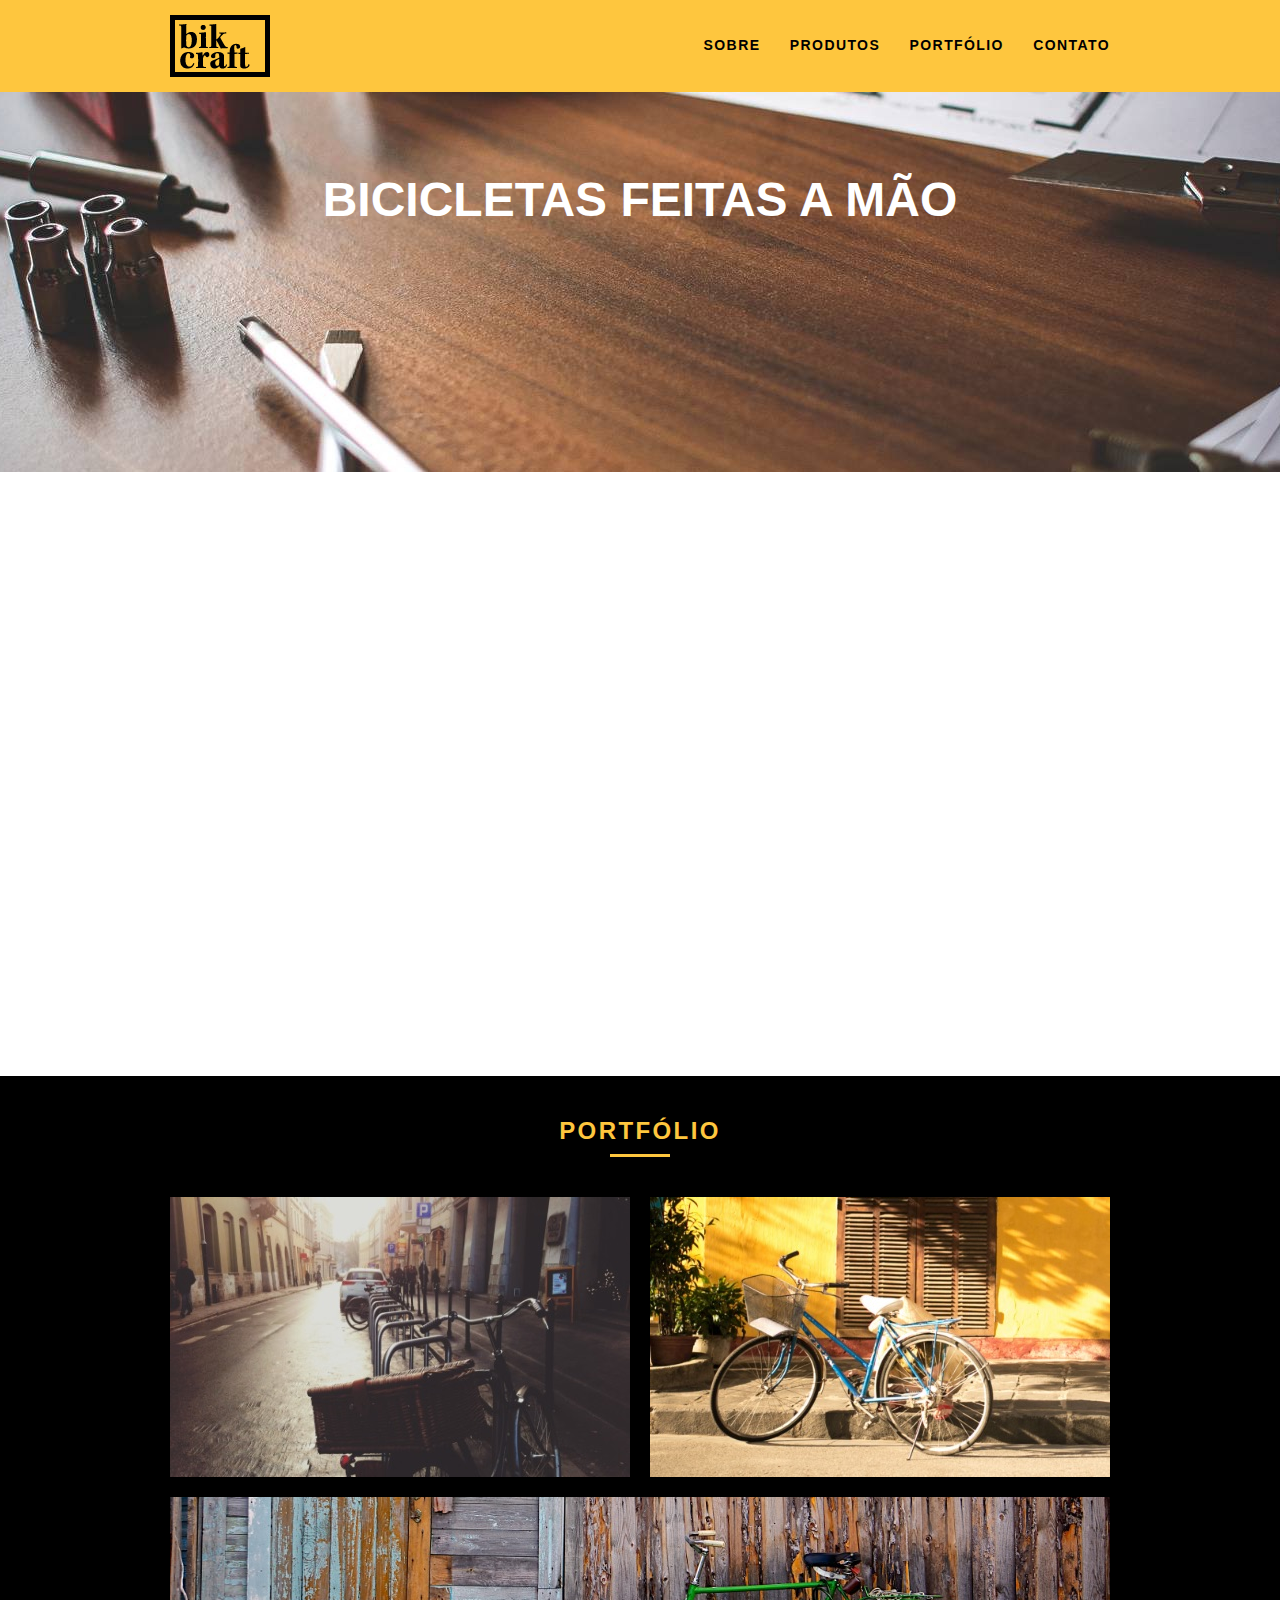
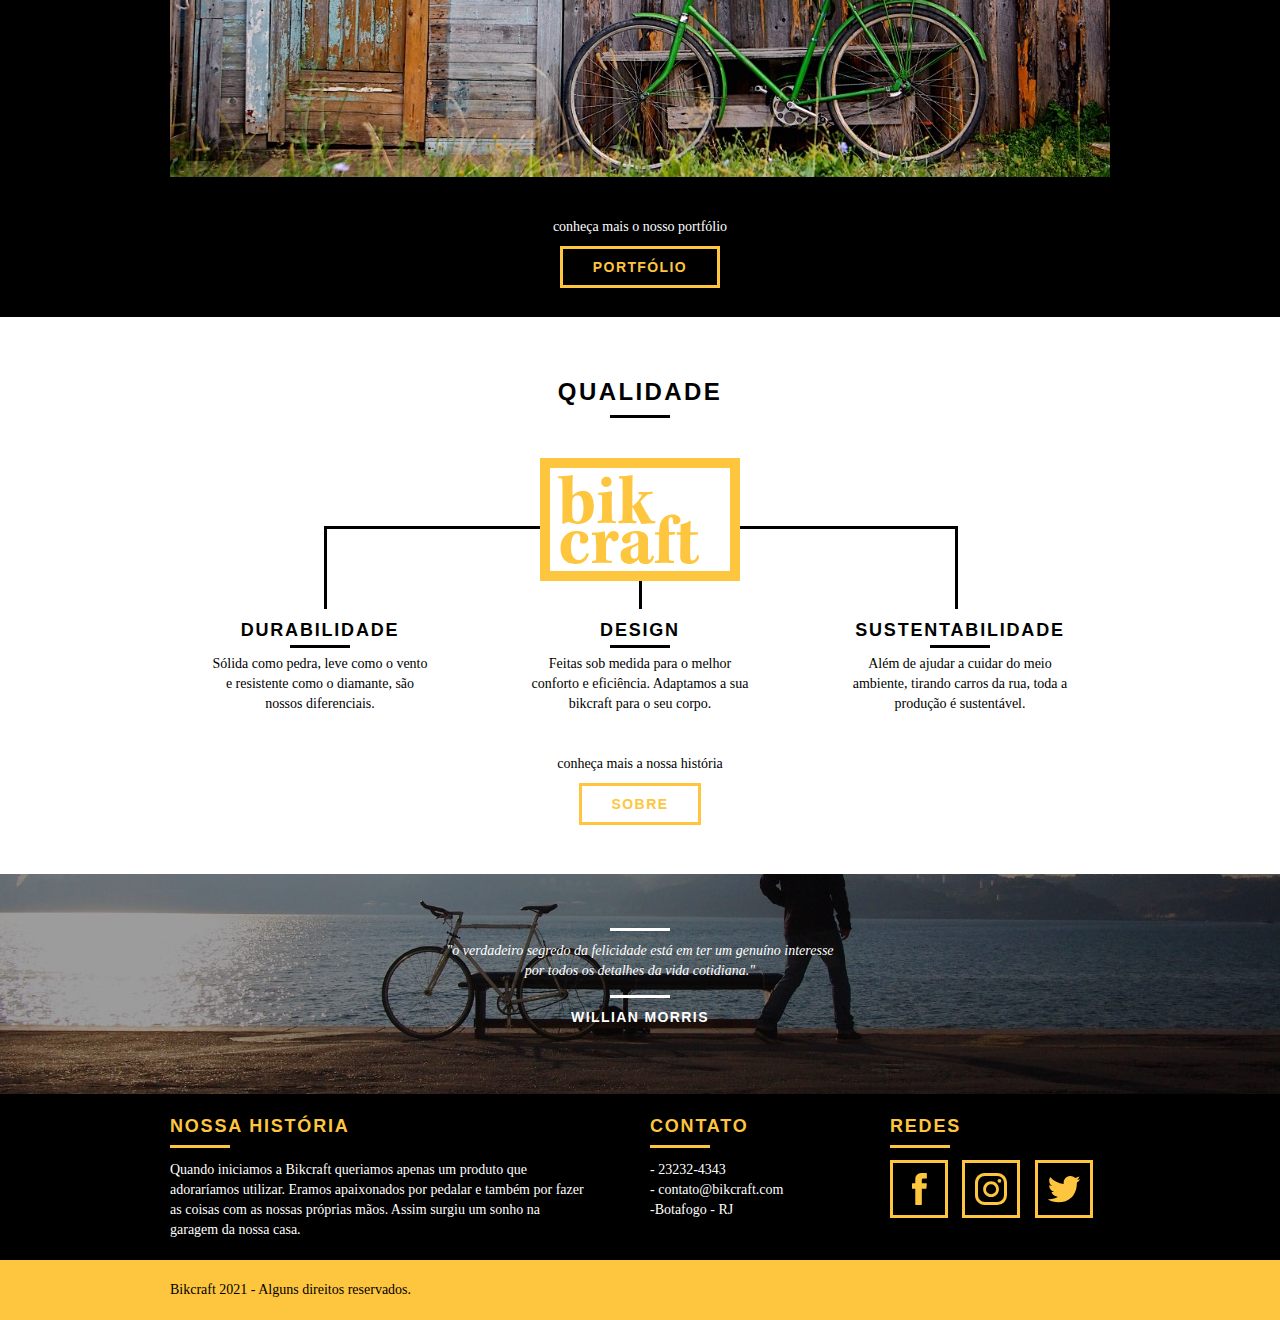
<file: web/index.html>
<!DOCTYPE html>
<html lang="pt-br">

<head>
	<meta charset="utf-8">
	<title>Bikcraft - Bicicletas Personalizadas</title>
	<meta name="description" content="Compre a sua bicicleta personalizada na Bikcraft. Possuímos modelos Passeio, Retrô e Esporte.">

	<meta property="og:type" content="website" />
	<meta property="og:title" content="Bikcraft - Biciletas Personalizadas" />
	<meta property="og:description" content="Compre a sua bicicleta personalizada na Bikcraft. Possuímos modelos Passeio, Retrô e Esporte." />
	<meta property="og:url" content="" />
	<meta property="og:image" content="" />

	<meta name="viewport" content="width=device-width, initial-scale=1">

	<link rel="shortcut icon" href="favicon.ico">


	<link rel="stylesheet" href="css/style.css">
	<script>document.documentElement.classList.add("js");</script>
</head>

<body>
	<header class="header">
		<div class="container">
			<a href="index.html" class="grid-4">
				<img src="img/bikcraft.png" alt="Bikcraft">
			</a>
			<nav class="grid-12 header_menu">
				<ul>
					<li><a href="sobre.html">Sobre</a></li>
					<li><a href="produtos.html">Produtos</a></li>
					<li><a href="portfolio.html">Portfólio</a></li>
					<li><a href="contato.html">Contato</a></li>
				</ul>
			</nav>
		</div>
	</header>

	<section class="introducao">
		<div class="container">
			<h1 data-anime="400" class="fadeInDown">Bicicletas Feitas a Mão</h1>
			<blockquote data-anime="800" class="fadeInDown quote-externo">
				<p>"não tenha nada em sua casa que você não considere útil ou acredita ser bonito"</p>
				<cite>WILLIAN MORRIS</cite>
			</blockquote>
			<a data-anime="1200" href="produtos.html" class="btn">Orçamento</a>
		</div>
	</section>

	<section class="produtos container fadeInDown" data-anime="1600">
		<h2 class="subtitulo">Produtos</h2>
		<ul class="produtos_lista">

			<li class="grid-1-3">
				<div class="produtos_icone">
					<img src="img/produtos/passeio.svg" alt="Bikcraft Passeio">
				</div>
				<h3>Passeio</h3>
				<p>Muito melhor do que passear pela orla a vidros fechados.</p>
			</li>

			<li class="grid-1-3">
				<div class="produtos_icone">
					<img src="img/produtos/esporte.svg" alt="Bikcraft Esporte">
				</div>
				<h3>Esporte</h3>
				<p>Mais rápida do que Forrest Gump, ninguém vai pegar você.</p>
			</li>

			<li class="grid-1-3">
				<div class="produtos_icone">
					<img src="img/produtos/retro.svg" alt="Bikcraft Retro">
				</div>
				<h3>Retro</h3>
				<p>O passado volta para lembrarmos o que devemos fazer no futuro.</p>
			</li>

		</ul>

		<div class="call">
			<p>clique aqui e veja os detalhes dos produtos</p>
			<a href="produtos.html" class="btn btn-preto">Produtos</a>
		</div>
	</section>
	<!-- Fecha Produtos -->

	<section class="portfolio">
		<div class="container">
			<h2 class="subtitulo">Portfólio</h2>
			<ul class="portfolio_lista">
				<li class="grid-8"><img src="img/portfolio/retro.jpg" alt="Bicicleta Retro"></li>
				<li class="grid-8"><img src="img/portfolio/passeio.jpg" alt="Bicicleta Passeio"></li>
				<li class="grid-16"><img src="img/portfolio/esporte.jpg" alt="Bicicleta Esporte"></li>
			</ul>
			<div class="call">
				<p>conheça mais o nosso portfólio</p>
				<a href="produtos.html" class="btn">Portfólio</a>
			</div>
		</div>
	</section>

	<section class="qualidade container">
		<h2 class="subtitulo">Qualidade</h2>
		<img src="img/bikcraft-qualidade.svg" alt="Bikcraft">
		<ul class="qualidade_lista">
			<li class="grid-1-3">
				<h3>Durabilidade</h3>
				<p>Sólida como pedra, leve como o vento e resistente como o diamante, são nossos diferenciais.</p>
			</li>
			<li class="grid-1-3">
				<h3>Design</h3>
				<p>Feitas sob medida para o melhor conforto e eficiência. Adaptamos a sua bikcraft para o seu corpo.</p>
			</li>
			<li class="grid-1-3">
				<h3>Sustentabilidade</h3>
				<p>Além de ajudar a cuidar do meio ambiente, tirando carros da rua, toda a produção é sustentável.</p>
			</li>
		</ul>
		<div class="call">
			<p>conheça mais a nossa história</p>
			<a href="sobre.html" class="btn btn-preto">Sobre</a>
		</div>
	</section>

	<div class="quebra">
		<blockquote class="quote-externo container">
			<p>"o verdadeiro segredo da felicidade está em ter um genuíno interesse por todos os detalhes da vida cotidiana."</p>
			<cite>WILLIAN MORRIS</cite>
		</blockquote>
	</div>

	<footer>
		<div class="footer">
			<div class="container">

				<div class="grid-8 footer_historia">
					<h3>Nossa História</h3>
					<p>Quando iniciamos a Bikcraft queriamos apenas um produto que adoraríamos utilizar. Eramos apaixonados por pedalar e também por fazer as coisas com as nossas próprias mãos. Assim surgiu um sonho na garagem da nossa casa.</p>
				</div>

				<div class="grid-4 footer_contato">
					<h3>Contato</h3>
					<ul>
						<li>- 23232-4343</li>
						<li>- contato@bikcraft.com</li>
						<li>-Botafogo - RJ</li>
					</ul>
				</div>

				<div class="grid-4 footer_redes">
					<h3>Redes</h3>
					<ul>
						<li><a href="http://facebook.com" target="_blank"><img src="img/redes-sociais/facebook.svg" alt="Facebook Bikcraft"></a></li>
						<li><a href="http://instagram.com" target="_blank"><img src="img/redes-sociais/instagram.svg" alt="Instagram Bikcraft"></a></li>
						<li><a href="http://twitter.com" target="_blank"><img src="img/redes-sociais/twitter.svg" alt="Twitter Bikcraft"></a></li>
					</ul>
				</div>

			</div>
		</div>

		<div class="copy">
			<div class="container">
				<p class="grid-16">Bikcraft 2021 - Alguns direitos reservados.</p>
			</div>
		</div>
	</footer>

	<script src="./js/simple-anime.js"></script>
	<script src="./js/script.js"></script>

</body>

</html>
</file>
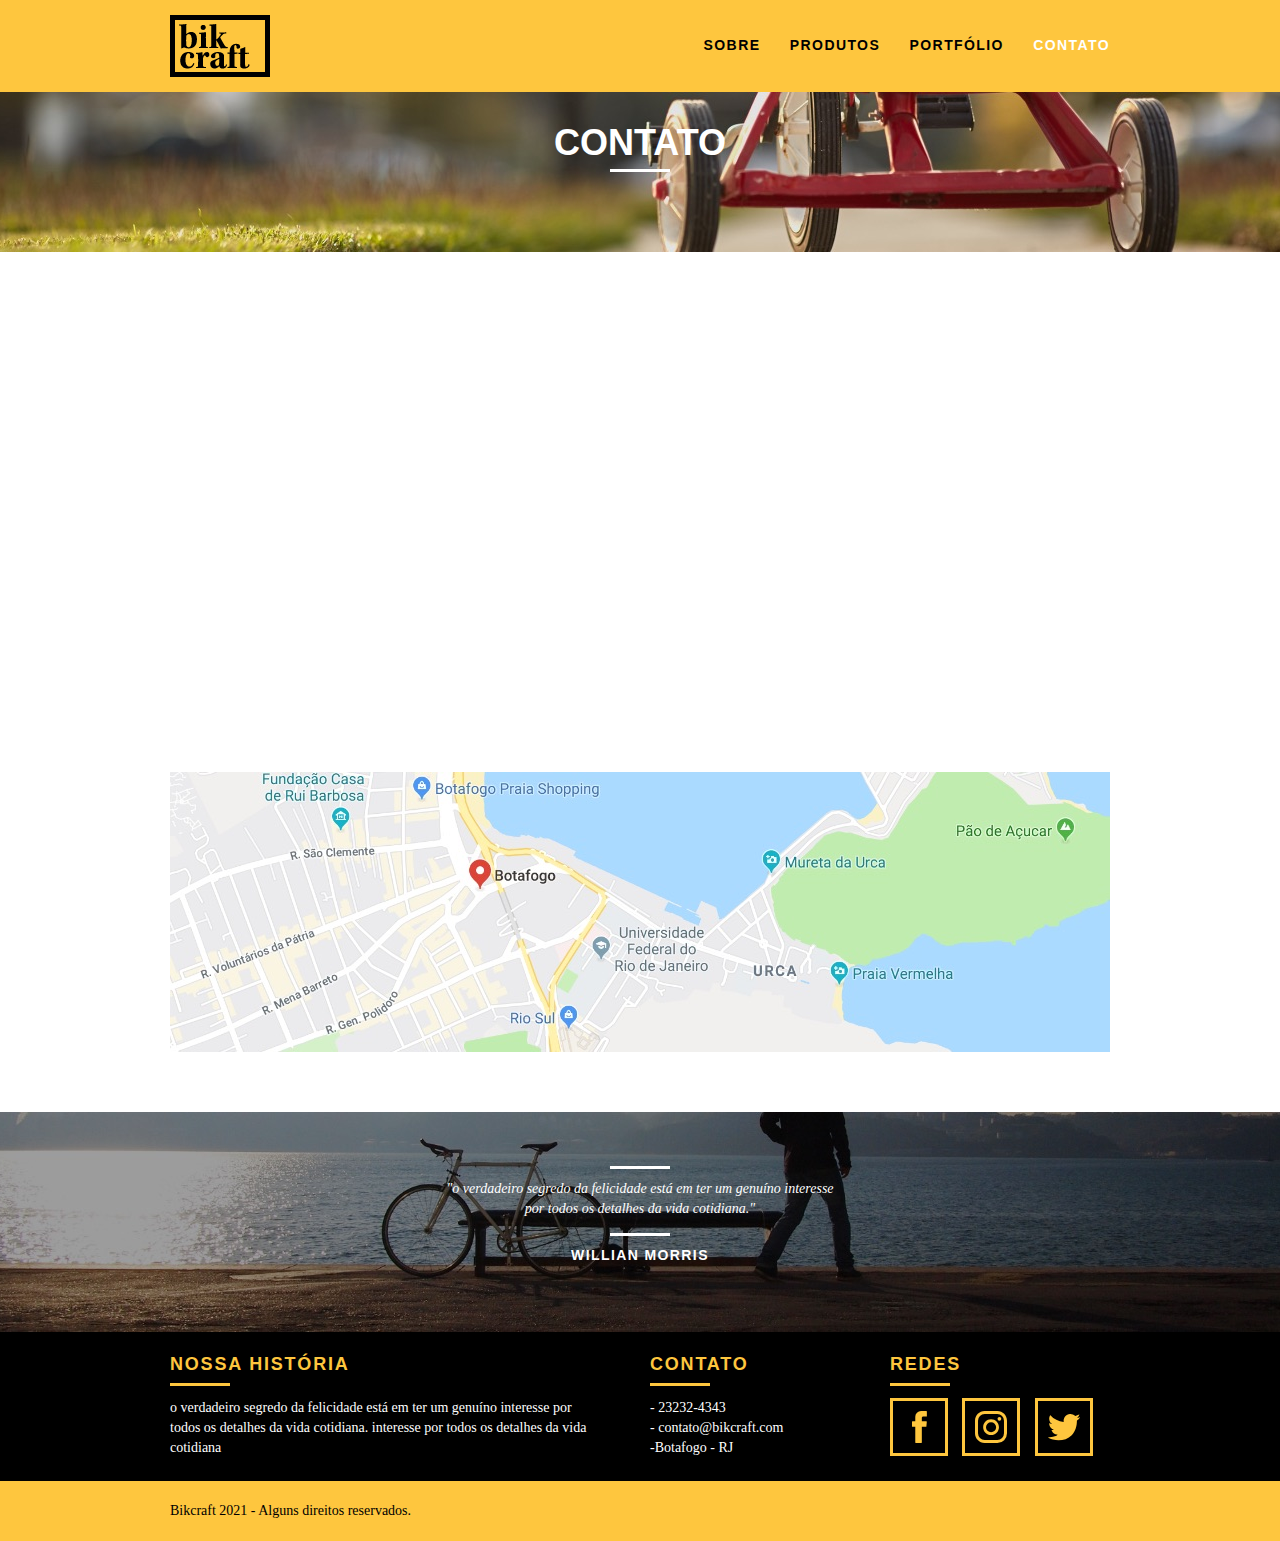
<file: web/contato.html>
<!DOCTYPE html>
<html lang="pt-br">

<head>
	<meta charset="utf-8">
	<title>Bikcraft - Contato - 21 9999-9999</title>
	<meta name="description" content="Compre a sua bicicleta personalizada na Bikcraft. Possuímos modelos Passeio, Retrô e Esporte.">

	<meta property="og:type" content="website" />
	<meta property="og:title" content="Bikcraft - Contato - 21 9999-9999" />
	<meta property="og:description" content="Compre a sua bicicleta personalizada na Bikcraft. Possuímos modelos Passeio, Retrô e Esporte." />
	<meta property="og:url" content="" />
	<meta property="og:image" content="" />

	<meta name="viewport" content="width=device-width, initial-scale=1">

	<link rel="shortcut icon" href="favicon.ico">

	<link rel="stylesheet" href="css/style.css">
	<script>document.documentElement.classList.add("js");</script>
</head>

<body>
	<header class="header">
		<div class="container">
			<a href="index.html" class="grid-4">
				<img src="img/bikcraft.png" alt="Bikcraft">
			</a>
			<nav class="grid-12 header_menu">
				<ul>
					<li><a href="sobre.html">Sobre</a></li>
					<li><a href="produtos.html">Produtos</a></li>
					<li><a href="portfolio.html">Portfólio</a></li>
					<li><a href="contato.html" class="menu_ativo">Contato</a></li>
				</ul>
			</nav>
		</div>
	</header>

	<section class="introducao-interna interna_contato">
		<div class="container">
			<h1 data-anime="400" class="fadeInDown">Contato</h1>
			<p data-anime="800" class="fadeInDown">tire suas dúvidas com a gente</p>
		</div>
	</section>

	<section class="contato container fadeInDown" data-anime="1200">
		<form id="form_orcamento" method="POST" action="./enviar.php" class="contato_form grid-8 formphp">
			<label for="nome">Nome</label>
			<input type="text" id="nome" name="nome" required>
			<label for="email">E-mail</label>
			<input type="email" id="email" name="email" required>
			<label for="telefone">Telefone</label>
			<input type="telefone" id="telefone" name="telefone">

			<label class="nao-aparece">Se você não é um robô deixe em branco.</label>
			<input type="text" class="nao-aparece" name="leaveblank">
			<label class="nao-aparece">Se você não é um robô, não mude este campo.</label>
			<input type="text" class="nao-aparece" name="dontchange" value="http://">

			<label for="mensagem">Mensagem</label>
			<textarea id="mensagem" name="mensagem" required></textarea>
			<button id="enviar" name="enviar" type="submit" class="btn btn-preto">Enviar</button>
		</form>
		<div class="contato_dados grid-8">
			<h3>Dados</h3>
			<span>+55 21 93223 3232</span>
			<span>orcamento@bikcraft.com</span>
			<span>Rua Ali Perto - Botafogo</span>
			<span>Rio de Janeiro - RJ - Brasil</span>
			<h3>Redes Sociais</h3>
			<ul>
				<li><a href="http://facebook.com" target="_blank"><img src="img/redes-sociais/facebook.svg" alt="Facebook Bikcraft"></a></li>
				<li><a href="http://instagram.com" target="_blank"><img src="img/redes-sociais/instagram.svg" alt="Instagram Bikcraft"></a></li>
				<li><a href="http://twitter.com" target="_blank"><img src="img/redes-sociais/twitter.svg" alt="Twitter Bikcraft"></a></li>
			</ul>
		</div>
	</section>

	<section class="container contato_mapa">
		<a href=" http://google.com.br" target="_blank" class="grid-16"><img src="img/endereco-bikcraft.jpg" alt="Endereço da Bikcraft"></a>
	</section>

	<div class="quebra">
		<blockquote class="quote-externo container">
			<p>"o verdadeiro segredo da felicidade está em ter um genuíno interesse por todos os detalhes da vida cotidiana."</p>
			<cite>WILLIAN MORRIS</cite>
		</blockquote>
	</div>


	<footer>
		<div class="footer">
			<div class="container">

				<div class="grid-8 footer_historia">
					<h3>Nossa História</h3>
					<p>o verdadeiro segredo da felicidade está em ter um genuíno interesse por todos os detalhes da vida cotidiana. interesse por todos os detalhes da vida cotidiana</p>
				</div>

				<div class="grid-4 footer_contato">
					<h3>Contato</h3>
					<ul>
						<li>- 23232-4343</li>
						<li>- contato@bikcraft.com</li>
						<li>-Botafogo - RJ</li>
					</ul>
				</div>

				<div class="grid-4 footer_redes">
					<h3>Redes</h3>
					<ul>
						<li><a href="http://facebook.com" target="_blank"><img src="img/redes-sociais/facebook.svg" alt="Facebook Bikcraft"></a></li>
						<li><a href="http://instagram.com" target="_blank"><img src="img/redes-sociais/instagram.svg" alt="Instagram Bikcraft"></a></li>
						<li><a href="http://twitter.com" target="_blank"><img src="img/redes-sociais/twitter.svg" alt="Twitter Bikcraft"></a></li>
					</ul>
				</div>

			</div>
		</div>

		<div class="copy">
			<div class="container">
				<p class="grid-16">Bikcraft 2021 - Alguns direitos reservados.</p>
			</div>
		</div>
	</footer>

	<script src="./js/simple-anime.js"></script>
	<script src="./js/simple-form.js"></script>
	<script src="./js/script.js"></script>

</body>

</html>
</file>
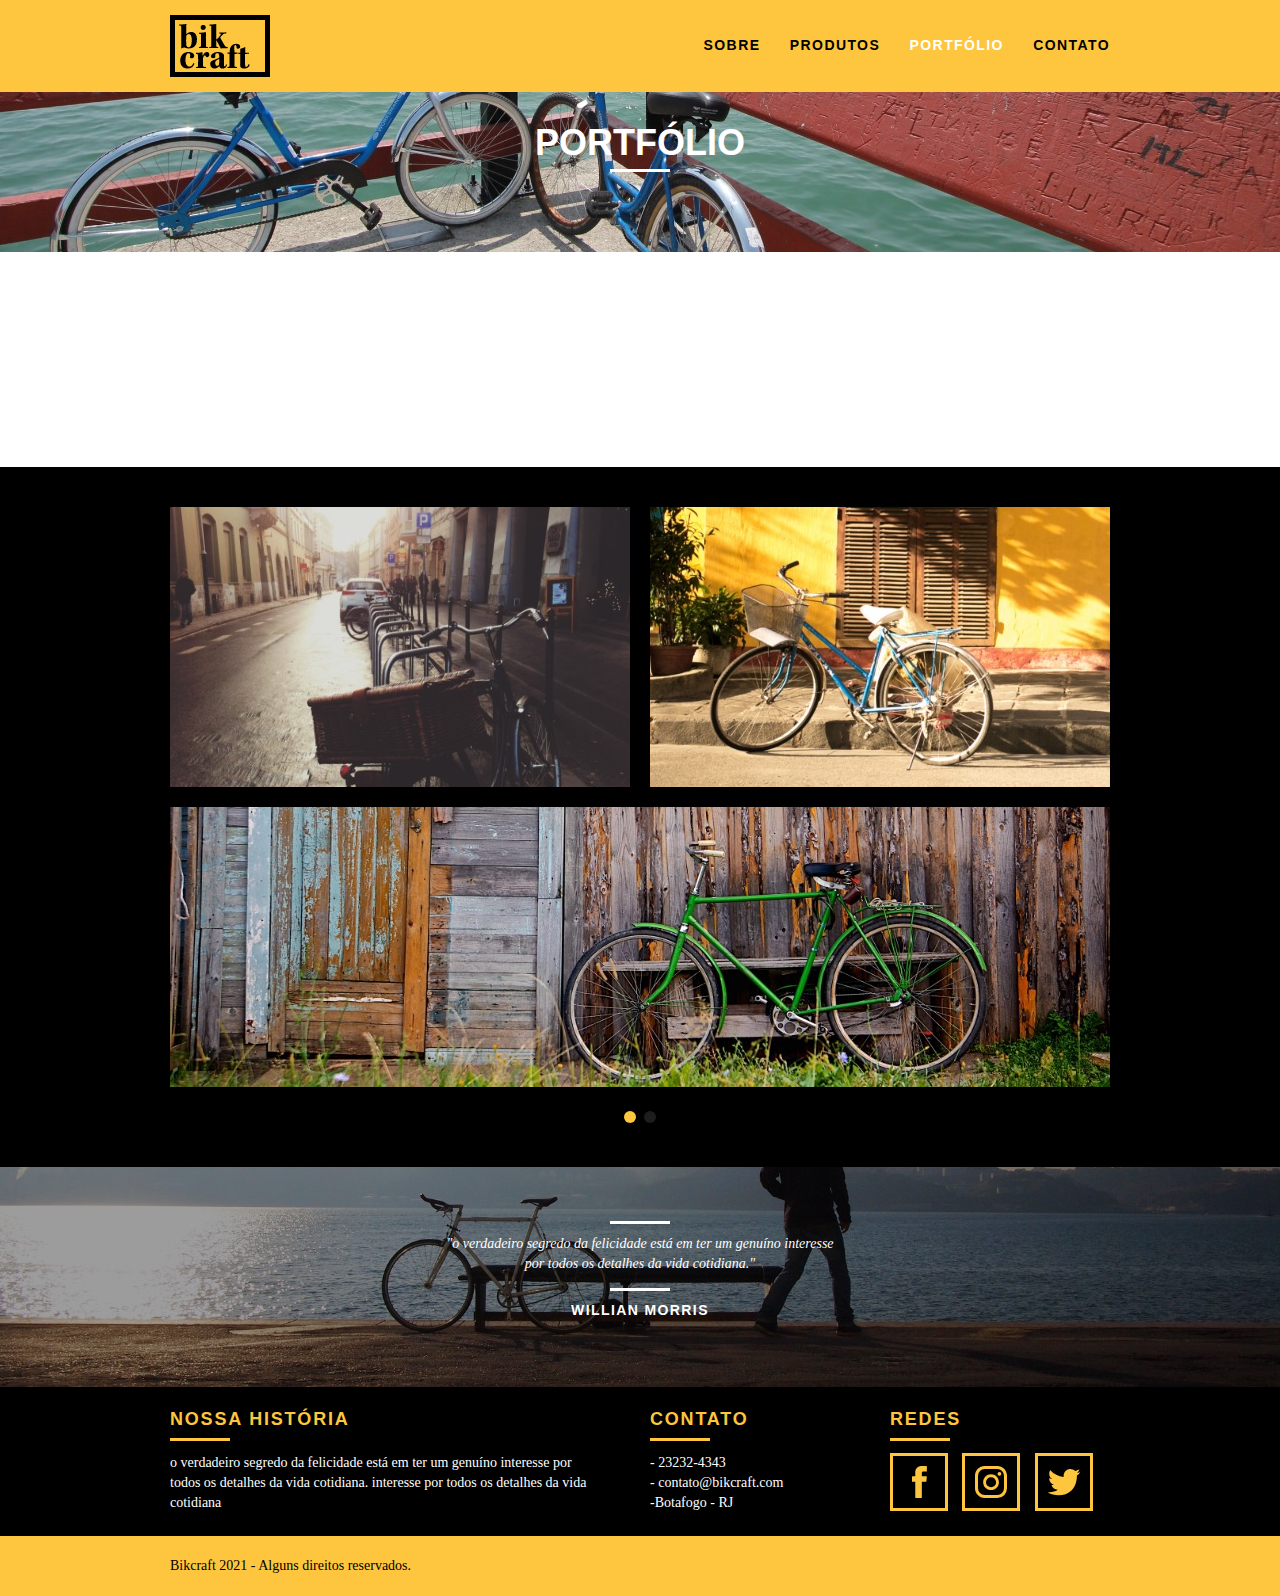
<file: web/portfolio.html>
<!DOCTYPE html>
<html lang="pt-br">

<head>
	<meta charset="utf-8">
	<title>Bikcraft - Conheça o portfólio de clientes</title>
	<meta name="description" content="Compre a sua bicicleta personalizada na Bikcraft. Possuímos modelos Passeio, Retrô e Esporte.">

	<meta property="og:type" content="website" />
	<meta property="og:title" content="Bikcraft - Conheça o portfólio de clientes" />
	<meta property="og:description" content="Compre a sua bicicleta personalizada na Bikcraft. Possuímos modelos Passeio, Retrô e Esporte." />
	<meta property="og:url" content="" />
	<meta property="og:image" content="" />

	<meta name="viewport" content="width=device-width, initial-scale=1">

	<link rel="shortcut icon" href="favicon.ico">

	<link rel="stylesheet" href="css/style.css">
	<script>document.documentElement.classList.add("js");</script>
</head>

<body>
	<header class="header">
		<div class="container">
			<a href="index.html" class="grid-4">
				<img src="img/bikcraft.png" alt="Bikcraft">
			</a>
			<nav class="grid-12 header_menu">
				<ul>
					<li><a href="sobre.html">Sobre</a></li>
					<li><a href="produtos.html">Produtos</a></li>
					<li><a href="portfolio.html" class="menu_ativo">Portfólio</a></li>
					<li><a href="contato.html">Contato</a></li>
				</ul>
			</nav>
		</div>
	</header>

	<section class="introducao-interna interna_portfolio">
		<div class="container">
			<h1 data-anime="400" class="fadeInDown">Portfólio</h1>
			<p data-anime="800" class="fadeInDown">conheça os projetos que amamos mostrar</p>
		</div>
	</section>

	<section class="container fadeInDown" data-slide="quote" data-anime="1200">
		<blockquote class="quote_clientes">
			<p>"Pedalar sempre foi minha paixão, o que o pessoal da Bikcraft fez foi intensificar o meu amor por esta atividade. Recomendo à todos que amo."</p>
			<cite>Barbara Moss</cite>
		</blockquote>
			<blockquote class="quote_clientes">
			<p>"Nada melhor do que dar um rolê com a minha Bikcraft na orla. Essa é a minha companheira mais fiel, nunca me traiu e está sempre a minha disposição."</p>
			<cite>Jhony Rato</cite>
		</blockquote>
			<blockquote class="quote_clientes">
			<p>"Aqueles que ainda não possuem uma Bikcraft, não sabem o que estão perdendo. A precisão é absurda e a velocidade transcendental. Nunca vi nada igual."</p>
			<cite>Bernardo</cite>
		</blockquote>
	</section>

	<section class="portfolio">
		<div class="container" data-slide="portfolio">
			<ul class="portfolio_lista">
				<li class="grid-8"><img src="img/portfolio/retro.jpg" alt="Bicicleta Retro"></li>
				<li class="grid-8"><img src="img/portfolio/passeio.jpg" alt="Bicicleta Passeio"></li>
				<li class="grid-16"><img src="img/portfolio/esporte.jpg" alt="Bicicleta Esporte"></li>
			</ul>
			<ul class="portfolio_lista">
				<li class="grid-8"><img src="img/portfolio/passeio.jpg" alt="Bicicleta Passeio"></li>
				<li class="grid-8"><img src="img/portfolio/retro.jpg" alt="Bicicleta Retro"></li>
				<li class="grid-16"><img src="img/portfolio/esporte.jpg" alt="Bicicleta Esporte"></li>
			</ul>
		</div>
	</section>

	<div class="quebra">
		<blockquote class="quote-externo container">
			<p>"o verdadeiro segredo da felicidade está em ter um genuíno interesse por todos os detalhes da vida cotidiana."</p>
			<cite>WILLIAN MORRIS</cite>
		</blockquote>
	</div>

	<footer>
		<div class="footer">
			<div class="container">

				<div class="grid-8 footer_historia">
					<h3>Nossa História</h3>
					<p>o verdadeiro segredo da felicidade está em ter um genuíno interesse por todos os detalhes da vida cotidiana. interesse por todos os detalhes da vida cotidiana</p>
				</div>

				<div class="grid-4 footer_contato">
					<h3>Contato</h3>
					<ul>
						<li>- 23232-4343</li>
						<li>- contato@bikcraft.com</li>
						<li>-Botafogo - RJ</li>
					</ul>
				</div>

				<div class="grid-4 footer_redes">
					<h3>Redes</h3>
					<ul>
						<li><a href="http://facebook.com" target="_blank"><img src="img/redes-sociais/facebook.svg" alt="Facebook Bikcraft"></a></li>
						<li><a href="http://instagram.com" target="_blank"><img src="img/redes-sociais/instagram.svg" alt="Instagram Bikcraft"></a></li>
						<li><a href="http://twitter.com" target="_blank"><img src="img/redes-sociais/twitter.svg" alt="Twitter Bikcraft"></a></li>
					</ul>
				</div>

			</div>
		</div>

		<div class="copy">
			<div class="container">
				<p class="grid-16">Bikcraft 2021 - Alguns direitos reservados.</p>
			</div>
		</div>
	</footer>

	<script src="./js/simple-anime.js"></script>
	<script src="./js/simple-slide.js"></script>
	<script src="./js/script.js"></script>

</body>

</html>
</file>
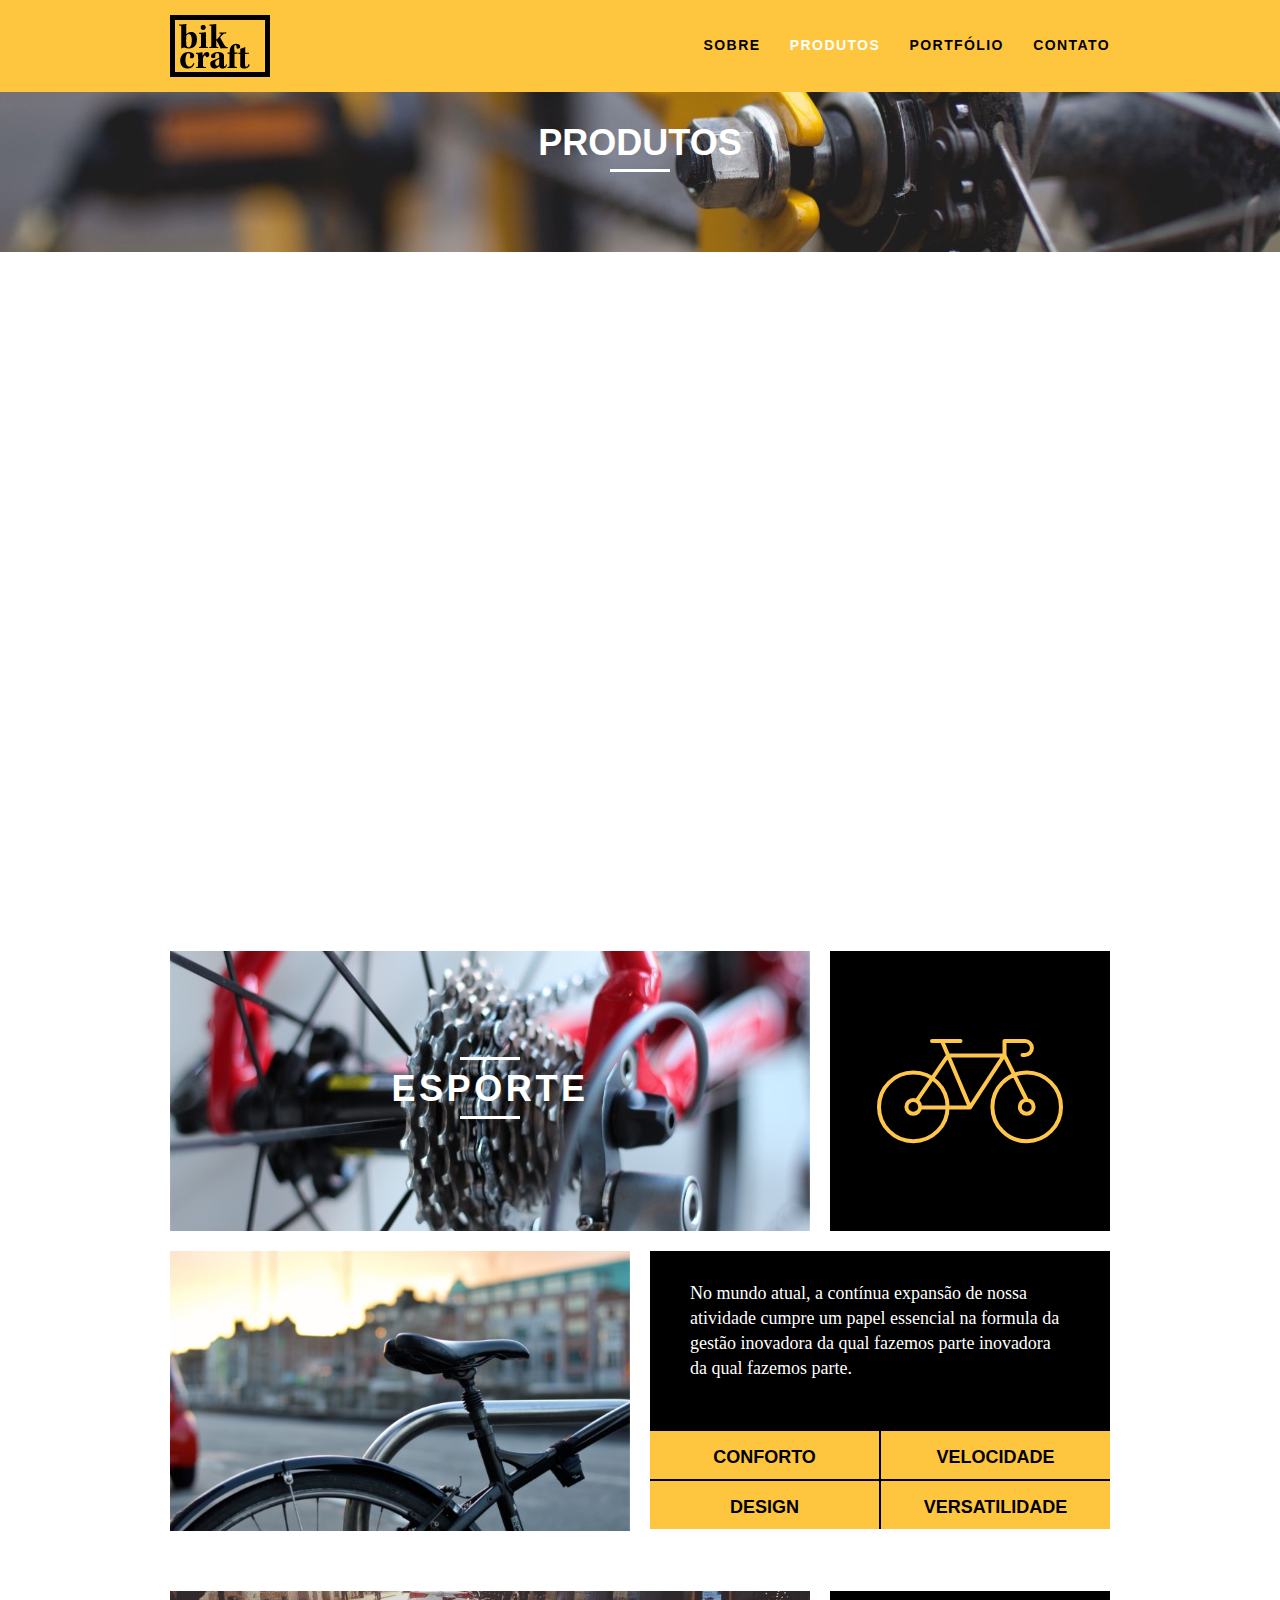
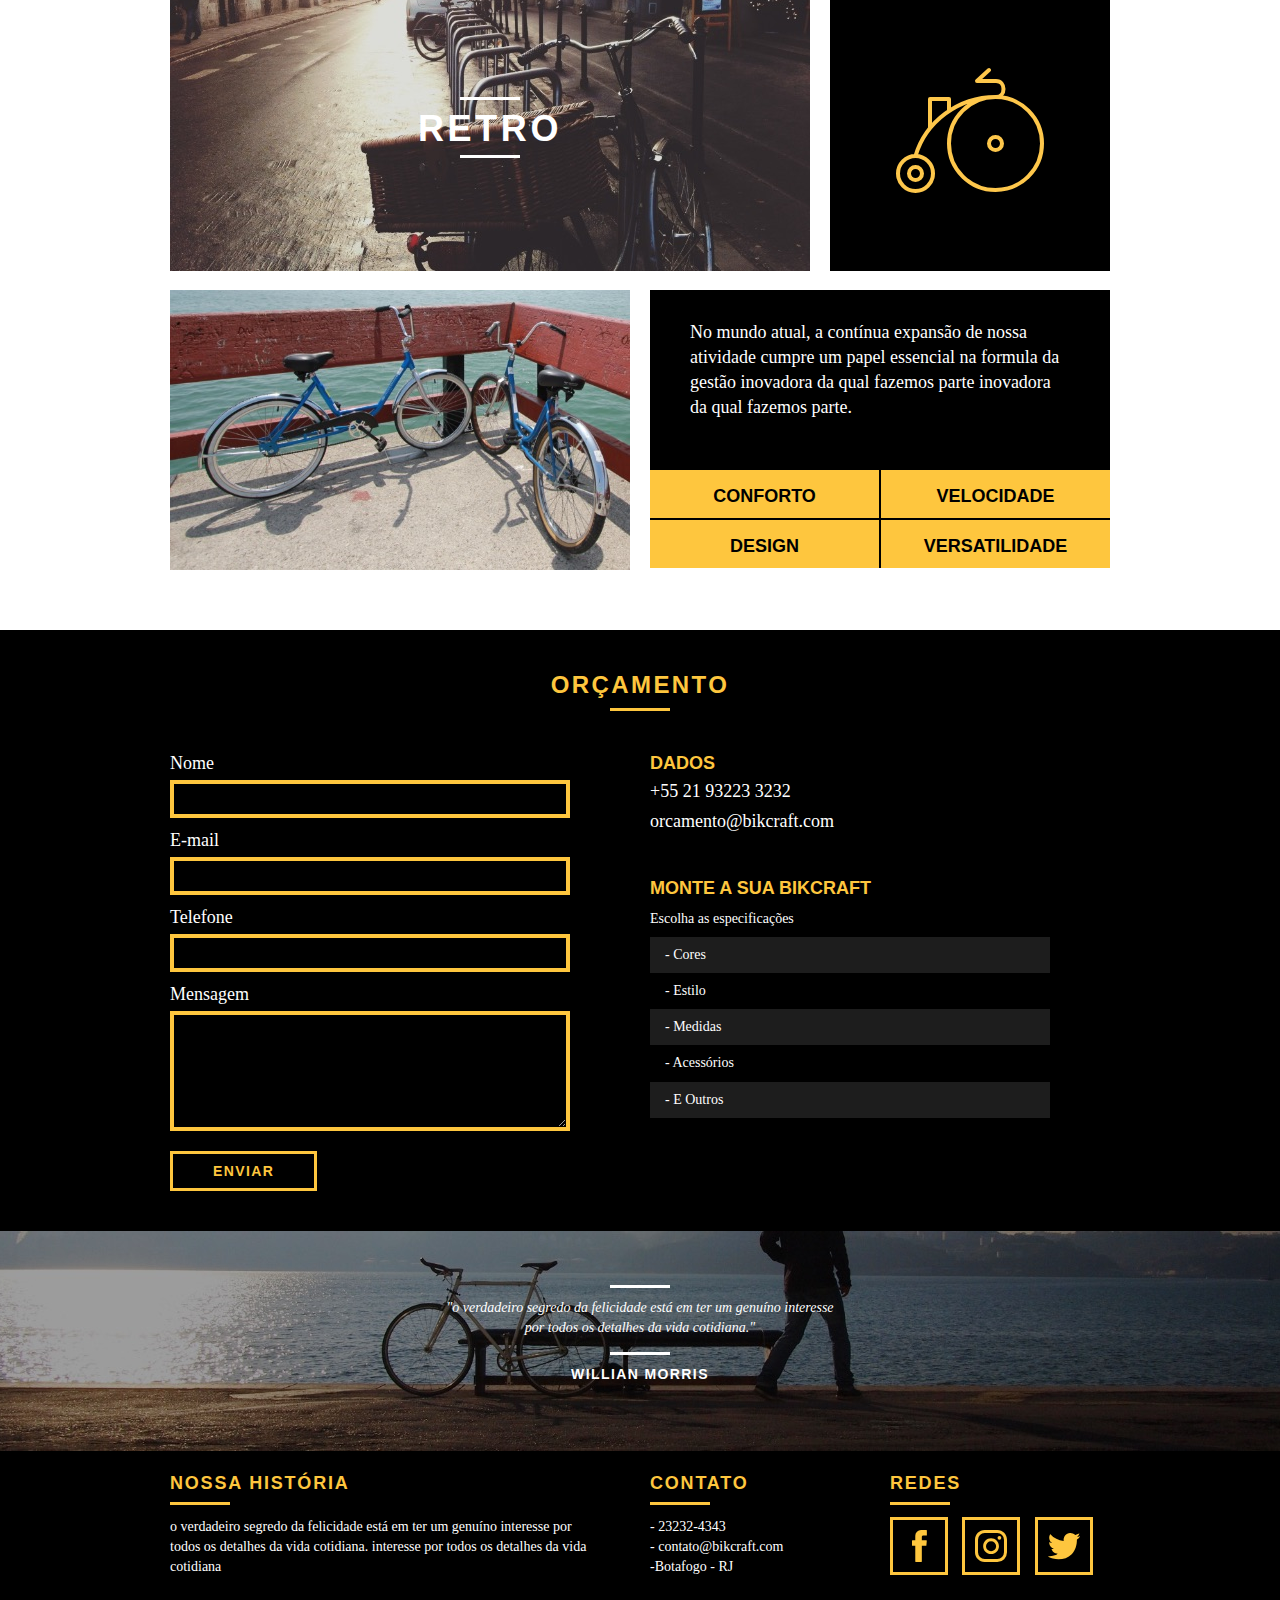
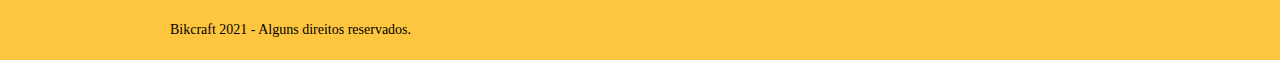
<file: web/produtos.html>
<!DOCTYPE html>
<html lang="pt-br">

<head>
	<meta charset="utf-8">
	<title>Bikcraft - Conheça as linhas Passeio, Retrô e Esporte.</title>

	<meta name="description" content="Compre a sua bicicleta personalizada na Bikcraft. Possuímos modelos Passeio, Retrô e Esporte.">

	<meta property="og:type" content="website" />
	<meta property="og:title" content="Bikcraft - Conheça as linhas Passeio, Retrô e Esporte." />
	<meta property="og:description" content="Compre a sua bicicleta personalizada na Bikcraft. Possuímos modelos Passeio, Retrô e Esporte." />
	<meta property="og:url" content="" />
	<meta property="og:image" content="" />

	<meta name="viewport" content="width=device-width, initial-scale=1">

	<link rel="shortcut icon" href="favicon.ico">

	<link rel="stylesheet" href="css/style.css">
	<script>document.documentElement.classList.add("js");</script>
</head>

<body>
	<header class="header">
		<div class="container">
			<a href="index.html" class="grid-4">
				<img src="img/bikcraft.png" alt="Bikcraft">
			</a>
			<nav class="grid-12 header_menu">
				<ul>
					<li><a href="sobre.html">Sobre</a></li>
					<li><a href="produtos.html" class="menu_ativo">Produtos</a></li>
					<li><a href="portfolio.html">Portfólio</a></li>
					<li><a href="contato.html">Contato</a></li>
				</ul>
			</nav>
		</div>
	</header>

	<section class="introducao-interna interna_produtos">
		<div class="container">
			<h1 data-anime="400" class="fadeInDown">Produtos</h1>
			<p data-anime="800" class="fadeInDown">conheça todos os nossos produtos</p>
		</div>
	</section>

	<section class="container produto_item fadeInDown" data-anime="1200">
		<div class="grid-11"><img src="img/produtos/bikcraft-passeio-1.jpg" alt="Bikcraft Passeio">
			<h2>Passeio</h2>
		</div>
		<div class="grid-5 produto_icone"><img src="img/produtos/passeio.svg" alt="Icone Passeio"></div>
		<div class="grid-8"><img src="img/produtos/bikcraft-passeio-2.jpg" alt="Bikcraft Passeio"></div>
		<div class="grid-8 produto_info">
			<p>No mundo atual, a contínua expansão de nossa atividade cumpre um papel essencial na formula da gestão inovadora da qual fazemos parte inovadora da qual fazemos parte.</p>
			<ul>
				<li>Conforto</li>
				<li>Velocidade</li>
				<li>Design</li>
				<li>Versatilidade</li>
			</ul>
		</div>
	</section>

	<section class="container produto_item">
		<div class="grid-11"><img src="img/produtos/bikcraft-esporte-1.jpg" alt="Bikcraft Esporte">
			<h2>Esporte</h2>
		</div>
		<div class="grid-5 produto_icone"><img src="img/produtos/esporte.svg" alt="Icone Esporte"></div>
		<div class="grid-8"><img src="img/produtos/bikcraft-esporte-2.jpg" alt="Bikcraft Esporte"></div>
		<div class="grid-8 produto_info">
			<p>No mundo atual, a contínua expansão de nossa atividade cumpre um papel essencial na formula da gestão inovadora da qual fazemos parte inovadora da qual fazemos parte.</p>
			<ul>
				<li>Conforto</li>
				<li>Velocidade</li>
				<li>Design</li>
				<li>Versatilidade</li>
			</ul>
		</div>
	</section>

	<section class="container produto_item">
		<div class="grid-11"><img src="img/produtos/bikcraft-retro-1.jpg" alt="Bikcraft Retro">
			<h2>Retro</h2>
		</div>
		<div class="grid-5 produto_icone"><img src="img/produtos/retro.svg" alt="Icone Retro"></div>
		<div class="grid-8"><img src="img/produtos/bikcraft-retro-2.jpg" alt="Bikcraft Retro"></div>
		<div class="grid-8 produto_info">
			<p>No mundo atual, a contínua expansão de nossa atividade cumpre um papel essencial na formula da gestão inovadora da qual fazemos parte inovadora da qual fazemos parte.</p>
			<ul>
				<li>Conforto</li>
				<li>Velocidade</li>
				<li>Design</li>
				<li>Versatilidade</li>
			</ul>
		</div>
	</section>

	<section class="orcamento">
		<div class="container">
			<h2 class="subtitulo">Orçamento</h2>
			<form id="form_orcamento" method="POST" action="./enviar.php" class="form grid-8 formphp">
				<label for="nome">Nome</label>
			<input type="text" id="nome" name="nome" required>
			<label for="email">E-mail</label>
			<input type="email" id="email" name="email" required>
			<label for="telefone">Telefone</label>
			<input type="telefone" id="telefone" name="telefone">

			<label class="nao-aparece">Se você não é um robô deixe em branco.</label>
			<input type="text" class="nao-aparece" name="leaveblank">
			<label class="nao-aparece">Se você não é um robô, não mude este campo.</label>
			<input type="text" class="nao-aparece" name="dontchange" value="http://">

			<label for="mensagem">Mensagem</label>
			<textarea id="mensagem" name="mensagem" required></textarea>
			<button id="enviar" name="enviar" type="submit" class="btn">Enviar</button>
			</form>
			<div class="orcamento_dados grid-8">
				<h3>Dados</h3>
				<span>+55 21 93223 3232</span>
				<span>orcamento@bikcraft.com</span>
				<h3>Monte a sua bikcraft</h3>
				<p>Escolha as especificações</p>
				<ul>
					<li>- Cores</li>
					<li>- Estilo</li>
					<li>- Medidas</li>
					<li>- Acessórios</li>
					<li>- E Outros</li>
				</ul>
			</div>
		</div>
	</section>

	<div class="quebra">
		<blockquote class="quote-externo container">
			<p>"o verdadeiro segredo da felicidade está em ter um genuíno interesse por todos os detalhes da vida cotidiana."</p>
			<cite>WILLIAN MORRIS</cite>
		</blockquote>
	</div>


	<footer>
		<div class="footer">
			<div class="container">

				<div class="grid-8 footer_historia">
					<h3>Nossa História</h3>
					<p>o verdadeiro segredo da felicidade está em ter um genuíno interesse por todos os detalhes da vida cotidiana. interesse por todos os detalhes da vida cotidiana</p>
				</div>

				<div class="grid-4 footer_contato">
					<h3>Contato</h3>
					<ul>
						<li>- 23232-4343</li>
						<li>- contato@bikcraft.com</li>
						<li>-Botafogo - RJ</li>
					</ul>
				</div>

				<div class="grid-4 footer_redes">
					<h3>Redes</h3>
					<ul>
						<li><a href="http://facebook.com" target="_blank"><img src="img/redes-sociais/facebook.svg" alt="Facebook Bikcraft"></a></li>
						<li><a href="http://instagram.com" target="_blank"><img src="img/redes-sociais/instagram.svg" alt="Instagram Bikcraft"></a></li>
						<li><a href="http://twitter.com" target="_blank"><img src="img/redes-sociais/twitter.svg" alt="Twitter Bikcraft"></a></li>
					</ul>
				</div>

			</div>
		</div>

		<div class="copy">
			<div class="container">
				<p class="grid-16">Bikcraft 2021 - Alguns direitos reservados.</p>
			</div>
		</div>
	</footer>

	<script src="./js/simple-anime.js"></script>
	<script src="./js/simple-form.js"></script>
	<script src="./js/script.js"></script>

</body>

</html>
</file>
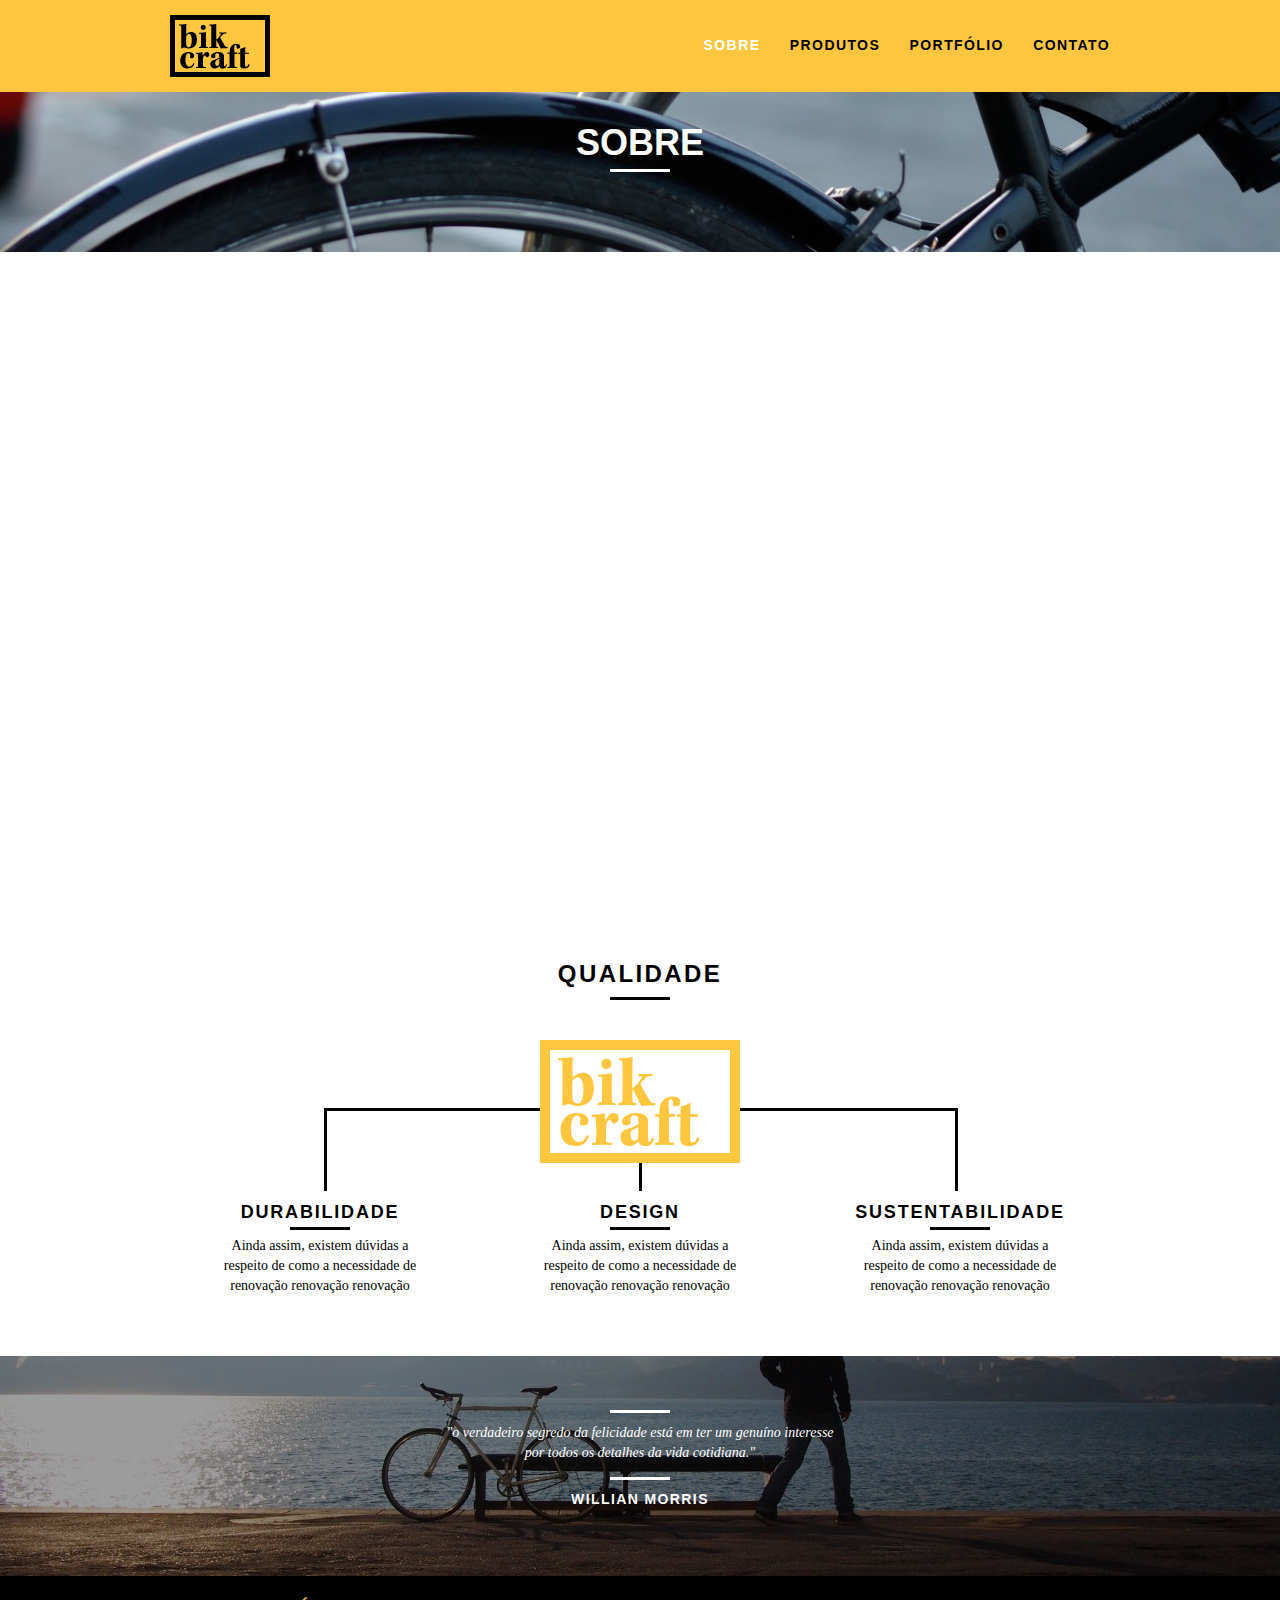
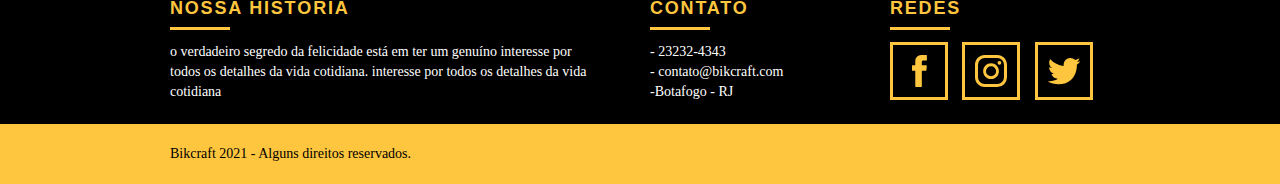
<file: web/sobre.html>
<!DOCTYPE html>
<html lang="pt-br">

<head>
	<meta charset="utf-8">
	<title>Bikcraft - Saiba mais sobre a gente</title>

	<meta name="description" content="Compre a sua bicicleta personalizada na Bikcraft. Possuímos modelos Passeio, Retrô e Esporte.">

	<meta property="og:type" content="website" />
	<meta property="og:title" content="Bikcraft - Saiba mais sobre a gente" />
	<meta property="og:description" content="Compre a sua bicicleta personalizada na Bikcraft. Possuímos modelos Passeio, Retrô e Esporte." />
	<meta property="og:url" content="" />
	<meta property="og:image" content="" />

	<meta name="viewport" content="width=device-width, initial-scale=1">

	<link rel="shortcut icon" href="favicon.ico">

<link rel="stylesheet" href="css/style.css">
	<script>document.documentElement.classList.add("js");</script>
</head>

<body>
	<header class="header">
		<div class="container">
			<a href="index.html" class="grid-4">
				<img src="img/bikcraft.png" alt="Bikcraft">
			</a>
			<nav class="grid-12 header_menu">
				<ul>
					<li><a href="sobre.html" class="menu_ativo">Sobre</a></li>
					<li><a href="produtos.html">Produtos</a></li>
					<li><a href="portfolio.html">Portfólio</a></li>
					<li><a href="contato.html">Contato</a></li>
				</ul>
			</nav>
		</div>
	</header>

	<section class="introducao-interna interna_sobre">
		<div class="container">
			<h1 data-anime="400" class="fadeInDown">Sobre</h1>
			<p data-anime="800" class="fadeInDown">conheça mais sobre a bikcraft</p>
		</div>
	</section>

	<section class="missao_sobre container fadeInDown" data-anime="1200">
		<div class="grid-10">
			<h2 class="subtitulo-interno">História, Missão e Visão</h2>
			<p>No mundo atual, a contínua expansão de nossa atividade cumpre um papel essencial na formulação da gestão inovadora da qual fazemos parte da qual fazemos parte.</p>
			<p>No mundo atual, a contínua expansão de nossa atividade cumpre um papel essencial na formulação da gestão inovadora da qual fazemos parte da qual fazemos parte.</p>
		</div>
		<div class="grid-6">
			<h2 class="subtitulo-interno">Valores</h2>
			<ul>
				<li>- Qualidade no processo com</li>
				<li>- Foco no cliente sem perder a</li>
				<li>- Diversão, preservando a</li>
				<li>- Natureza com sustentabilidade</li>
			</ul>
		</div>

		<div class="grid-16 foto-equipe">
			<img src="img/equipe-bikcraft.jpg" alt="Equipe Bikcraft">
		</div>
	</section>


	<section class="qualidade container">
		<h2 class="subtitulo">Qualidade</h2>
		<img src="img/bikcraft-qualidade.svg" alt="Bikcraft">
		<ul class="qualidade_lista">
			<li class="grid-1-3">
				<h3>Durabilidade</h3>
				<p>Ainda assim, existem dúvidas a respeito de como a necessidade de renovação renovação renovação</p>
			</li>
			<li class="grid-1-3">
				<h3>Design</h3>
				<p>Ainda assim, existem dúvidas a respeito de como a necessidade de renovação renovação renovação</p>
			</li>
			<li class="grid-1-3">
				<h3>Sustentabilidade</h3>
				<p>Ainda assim, existem dúvidas a respeito de como a necessidade de renovação renovação renovação</p>
			</li>
		</ul>
	</section>

	<div class="quebra">
		<blockquote class="quote-externo container">
			<p>"o verdadeiro segredo da felicidade está em ter um genuíno interesse por todos os detalhes da vida cotidiana."</p>
			<cite>WILLIAN MORRIS</cite>
		</blockquote>
	</div>

	<footer>
		<div class="footer">
			<div class="container">

				<div class="grid-8 footer_historia">
					<h3>Nossa História</h3>
					<p>o verdadeiro segredo da felicidade está em ter um genuíno interesse por todos os detalhes da vida cotidiana. interesse por todos os detalhes da vida cotidiana</p>
				</div>

				<div class="grid-4 footer_contato">
					<h3>Contato</h3>
					<ul>
						<li>- 23232-4343</li>
						<li>- contato@bikcraft.com</li>
						<li>-Botafogo - RJ</li>
					</ul>
				</div>

				<div class="grid-4 footer_redes">
					<h3>Redes</h3>
					<ul>
						<li><a href="http://facebook.com" target="_blank"><img src="img/redes-sociais/facebook.svg" alt="Facebook Bikcraft"></a></li>
						<li><a href="http://instagram.com" target="_blank"><img src="img/redes-sociais/instagram.svg" alt="Instagram Bikcraft"></a></li>
						<li><a href="http://twitter.com" target="_blank"><img src="img/redes-sociais/twitter.svg" alt="Twitter Bikcraft"></a></li>
					</ul>
				</div>

			</div>
		</div>

		<div class="copy">
			<div class="container">
				<p class="grid-16">Bikcraft 2021 - Alguns direitos reservados.</p>
			</div>
		</div>
	</footer>

	<script src="./js/simple-anime.js"></script>
	<script src="./js/script.js"></script>

</body>

</html>
</file>
<file: web/css/style.css>
/*! normalize.css v8.0.1 | MIT License | github.com/necolas/normalize.css */

/* Document
   ========================================================================== */

/**
 * 1. Correct the line height in all browsers.
 * 2. Prevent adjustments of font size after orientation changes in iOS.
 */

html {
  line-height: 1.15; /* 1 */
  -webkit-text-size-adjust: 100%; /* 2 */
}

/* Sections
   ========================================================================== */

/**
 * Remove the margin in all browsers.
 */

body {
  margin: 0;
}

/**
 * Render the `main` element consistently in IE.
 */

main {
  display: block;
}

/**
 * Correct the font size and margin on `h1` elements within `section` and
 * `article` contexts in Chrome, Firefox, and Safari.
 */

h1 {
  font-size: 2em;
  margin: 0.67em 0;
}

/* Grouping content
   ========================================================================== */

/**
 * 1. Add the correct box sizing in Firefox.
 * 2. Show the overflow in Edge and IE.
 */

hr {
  box-sizing: content-box; /* 1 */
  height: 0; /* 1 */
  overflow: visible; /* 2 */
}

/**
 * 1. Correct the inheritance and scaling of font size in all browsers.
 * 2. Correct the odd `em` font sizing in all browsers.
 */

pre {
  font-family: monospace, monospace; /* 1 */
  font-size: 1em; /* 2 */
}

/* Text-level semantics
   ========================================================================== */

/**
 * Remove the gray background on active links in IE 10.
 */

a {
  background-color: transparent;
}

/**
 * 1. Remove the bottom border in Chrome 57-
 * 2. Add the correct text decoration in Chrome, Edge, IE, Opera, and Safari.
 */

abbr[title] {
  border-bottom: none; /* 1 */
  text-decoration: underline; /* 2 */
  text-decoration: underline dotted; /* 2 */
}

/**
 * Add the correct font weight in Chrome, Edge, and Safari.
 */

b,
strong {
  font-weight: bolder;
}

/**
 * 1. Correct the inheritance and scaling of font size in all browsers.
 * 2. Correct the odd `em` font sizing in all browsers.
 */

code,
kbd,
samp {
  font-family: monospace, monospace; /* 1 */
  font-size: 1em; /* 2 */
}

/**
 * Add the correct font size in all browsers.
 */

small {
  font-size: 80%;
}

/**
 * Prevent `sub` and `sup` elements from affecting the line height in
 * all browsers.
 */

sub,
sup {
  font-size: 75%;
  line-height: 0;
  position: relative;
  vertical-align: baseline;
}

sub {
  bottom: -0.25em;
}

sup {
  top: -0.5em;
}

/* Embedded content
   ========================================================================== */

/**
 * Remove the border on images inside links in IE 10.
 */

img {
  border-style: none;
}

/* Forms
   ========================================================================== */

/**
 * 1. Change the font styles in all browsers.
 * 2. Remove the margin in Firefox and Safari.
 */

button,
input,
optgroup,
select,
textarea {
  font-family: inherit; /* 1 */
  font-size: 100%; /* 1 */
  line-height: 1.15; /* 1 */
  margin: 0; /* 2 */
}

/**
 * Show the overflow in IE.
 * 1. Show the overflow in Edge.
 */

button,
input {
  /* 1 */
  overflow: visible;
}

/**
 * Remove the inheritance of text transform in Edge, Firefox, and IE.
 * 1. Remove the inheritance of text transform in Firefox.
 */

button,
select {
  /* 1 */
  text-transform: none;
}

/**
 * Correct the inability to style clickable types in iOS and Safari.
 */

button,
[type="button"],
[type="reset"],
[type="submit"] {
  -webkit-appearance: button;
}

/**
 * Remove the inner border and padding in Firefox.
 */

button::-moz-focus-inner,
[type="button"]::-moz-focus-inner,
[type="reset"]::-moz-focus-inner,
[type="submit"]::-moz-focus-inner {
  border-style: none;
  padding: 0;
}

/**
 * Restore the focus styles unset by the previous rule.
 */

button:-moz-focusring,
[type="button"]:-moz-focusring,
[type="reset"]:-moz-focusring,
[type="submit"]:-moz-focusring {
  outline: 1px dotted ButtonText;
}

/**
 * Correct the padding in Firefox.
 */

fieldset {
  padding: 0.35em 0.75em 0.625em;
}

/**
 * 1. Correct the text wrapping in Edge and IE.
 * 2. Correct the color inheritance from `fieldset` elements in IE.
 * 3. Remove the padding so developers are not caught out when they zero out
 *    `fieldset` elements in all browsers.
 */

legend {
  box-sizing: border-box; /* 1 */
  color: inherit; /* 2 */
  display: table; /* 1 */
  max-width: 100%; /* 1 */
  padding: 0; /* 3 */
  white-space: normal; /* 1 */
}

/**
 * Add the correct vertical alignment in Chrome, Firefox, and Opera.
 */

progress {
  vertical-align: baseline;
}

/**
 * Remove the default vertical scrollbar in IE 10+.
 */

textarea {
  overflow: auto;
}

/**
 * 1. Add the correct box sizing in IE 10.
 * 2. Remove the padding in IE 10.
 */

[type="checkbox"],
[type="radio"] {
  box-sizing: border-box; /* 1 */
  padding: 0; /* 2 */
}

/**
 * Correct the cursor style of increment and decrement buttons in Chrome.
 */

[type="number"]::-webkit-inner-spin-button,
[type="number"]::-webkit-outer-spin-button {
  height: auto;
}

/**
 * 1. Correct the odd appearance in Chrome and Safari.
 * 2. Correct the outline style in Safari.
 */

[type="search"] {
  -webkit-appearance: textfield; /* 1 */
  outline-offset: -2px; /* 2 */
}

/**
 * Remove the inner padding in Chrome and Safari on macOS.
 */

[type="search"]::-webkit-search-decoration {
  -webkit-appearance: none;
}

/**
 * 1. Correct the inability to style clickable types in iOS and Safari.
 * 2. Change font properties to `inherit` in Safari.
 */

::-webkit-file-upload-button {
  -webkit-appearance: button; /* 1 */
  font: inherit; /* 2 */
}

/* Interactive
   ========================================================================== */

/*
 * Add the correct display in Edge, IE 10+, and Firefox.
 */

details {
  display: block;
}

/*
 * Add the correct display in all browsers.
 */

summary {
  display: list-item;
}

/* Misc
   ========================================================================== */

/**
 * Add the correct display in IE 10+.
 */

template {
  display: none;
}

/**
 * Add the correct display in IE 10.
 */

[hidden] {
  display: none;
}

/* ==========================================================================
   Reset
   ========================================================================== */

/**
 * Remove anchor text-decoration
 */

a {
  text-decoration: none;
}

/**
 * Remove list-style
 */

ol,
ul {
  list-style: none;
}

html,
body,
div,
span,
iframe,
h1,
h2,
h3,
h4,
h5,
h6,
p,
blockquote,
a,
em,
img,
dl,
dt,
dd,
ol,
ul,
li,
fieldset,
form,
label,
legend,
article,
footer,
header,
nav,
section,
main {
  margin: 0;
  padding: 0;
  border: 0;
  vertical-align: baseline;
}

h1,
h2,
h3,
h4,
h5,
h6,
p,
a,
ul {
  font-size: 1em;
  font-weight: normal;
}

*,
*:before,
*:after {
  -webkit-box-sizing: border-box;
  -moz-box-sizing: border-box;
  box-sizing: border-box;
}

.container {
  width: 960px;
  margin: 0 auto;
  padding: 0px;
  position: relative;
}

.container:after,
.container:before {
  content: " ";
  display: table;
}

.container:after {
  clear: both;
}

.grid-1,
.grid-2,
.grid-3,
.grid-4,
.grid-5,
.grid-6,
.grid-7,
.grid-8,
.grid-9,
.grid-10,
.grid-11,
.grid-12,
.grid-13,
.grid-14,
.grid-15,
.grid-16,
.grid-1-3 {
  float: left;
  margin-left: 10px;
  margin-right: 10px;
}

.grid-1 {
  width: 40px;
}
.grid-2 {
  width: 100px;
}
.grid-3 {
  width: 160px;
}
.grid-4 {
  width: 220px;
}
.grid-5 {
  width: 280px;
}
.grid-6 {
  width: 340px;
}
.grid-7 {
  width: 400px;
}
.grid-8 {
  width: 460px;
}
.grid-9 {
  width: 520px;
}
.grid-10 {
  width: 580px;
}
.grid-11 {
  width: 640px;
}
.grid-12 {
  width: 700px;
}
.grid-13 {
  width: 760px;
}
.grid-14 {
  width: 820px;
}
.grid-15 {
  width: 880px;
}
.grid-16 {
  width: 940px;
}
.grid-1-3 {
  width: 300px;
}

@media only screen and (min-width: 788px) and (max-width: 979px) {
  .container {
    width: 768px;
  }

  .grid-1 {
    width: 28px;
  }
  .grid-2 {
    width: 76px;
  }
  .grid-3 {
    width: 124px;
  }
  .grid-4 {
    width: 172px;
  }
  .grid-5 {
    width: 220px;
  }
  .grid-6 {
    width: 268px;
  }
  .grid-7 {
    width: 316px;
  }
  .grid-8 {
    width: 364px;
  }
  .grid-9 {
    width: 412px;
  }
  .grid-10 {
    width: 460px;
  }
  .grid-11 {
    width: 508px;
  }
  .grid-12 {
    width: 556px;
  }
  .grid-13 {
    width: 604px;
  }
  .grid-14 {
    width: 652px;
  }
  .grid-15 {
    width: 700px;
  }
  .grid-16 {
    width: 748px;
  }
  .grid-1-3 {
    width: 236px;
  }
}

@media only screen and (max-width: 787px) {
  .container {
    width: 300px;
  }

  .grid-1,
  .grid-2,
  .grid-3,
  .grid-4,
  .grid-5,
  .grid-6,
  .grid-7,
  .grid-8,
  .grid-9,
  .grid-10,
  .grid-11,
  .grid-12,
  .grid-13,
  .grid-14,
  .grid-15,
  .grid-16,
  .grid-1-3 {
    width: 300px;
    margin: 0 0 20px 0;
    float: none;
  }
}

/* Estilos Gerais */
body {
  font-family: Arial, Arial, Helvetica, sans-serif;
}

p {
  font-family: Georgia, "Times New Roman", Times, serif;
  font-size: 14px;
  line-height: 20px;
}

img {
  display: block;
  max-width: 100%;
}

.btn {
  border: 3px solid #fec63e;
  padding: 10px 30px;
  color: #fec63e;
  font-size: 14px;
  line-height: 20px;
  text-transform: uppercase;
  letter-spacing: 0.1em;
  font-weight: bold;
}

.btn:hover {
  color: #fff;
  border-color: #fff;
}

.btn.btn-preto:hover {
  color: #000;
  border-color: #000;
}

.subtitulo {
  font-weight: bold;
  font-size: 24px;
  line-height: 30px;
  letter-spacing: 0.1em;
  color: #000;
  text-transform: uppercase;
  text-align: center;
  margin-bottom: 40px;
}

.subtitulo::after {
  content: "";
  display: block;
  width: 60px;
  height: 3px;
  background: #000;
  margin: 8px auto;
}

.subtitulo-interno {
  font-weight: bold;
  font-size: 24px;
  line-height: 30px;
  letter-spacing: 0.1em;
  color: #000;
  text-transform: uppercase;
  margin-bottom: 20px;
}

.subtitulo-interno:after {
  content: "";
  display: block;
  width: 60px;
  height: 3px;
  background: #000;
  margin: 8px 0;
}

/* Header */

.header {
  position: fixed;
  top: 0;
  width: 100%;
  background: #fec63e; /* Amarelo */
  padding: 15px 0;
  z-index: 10;
}

.header_menu {
  text-align: right;
}

.header_menu ul li {
  display: inline-block;
  margin-left: 25px;
  margin-top: 20px;
}

.header_menu ul li a {
  color: #000;
  font-weight: bold;
  text-transform: uppercase;
  letter-spacing: 0.1em;
  font-size: 14px;
  line-height: 20px;
  padding: 10px 0;
}

.header_menu ul li a:hover {
  color: #fff;
}

.header_menu ul li a.menu_ativo {
  color: #fff;
}

/* Introdução */

.introducao {
  width: 100%;
  height: 380px;
  background: url("../img/bg.jpg") no-repeat center;
  background-size: cover;
  margin-top: 92px;
  text-align: center;
  padding-top: 80px;
}

.introducao h1 {
  font-size: 48px;
  color: #fff;
  font-weight: bold;
  text-transform: uppercase;
}

.quote-externo {
  max-width: 320px;
  margin: 0 auto;
  margin-bottom: 40px;
  color: #fff;
}

.quote-externo p {
  font-style: italic;
}

.quote-externo p:before,
.quote-externo p::after {
  content: "";
  display: block;
  width: 60px;
  height: 3px;
  background: #fff;
  margin: 14px auto 10px auto;
}

.quote-externo cite {
  font-style: normal;
  font-weight: bold;
  font-size: 14px;
  letter-spacing: 0.1em;
}

.introducao .btn {
  margin-top: 40px;
}

/*Introdução Interna*/
.introducao-interna {
  width: 100%;
  margin-top: 92px;
  height: 160px;
  background-size: cover;
  text-align: center;
  color: #fff;
  padding-top: 30px;
}

.introducao-interna h1 {
  font-size: 36px;
  color: #fff;
  font-weight: bold;
  text-transform: uppercase;
}

.introducao-interna h1:after {
  content: "";
  display: block;
  width: 60px;
  height: 3px;
  background: #fff;
  margin: 6px auto 10px auto;
}

/* Produtos */

.produtos {
  padding: 60px 0;
}

.produtos_lista li {
  background: #fec63e;
  text-align: center;
}

.produtos_lista li img {
  margin: 0 auto;
}

.produtos_lista li h3 {
  font-weight: bold;
  font-size: 18px;
  line-height: 18px;
  text-transform: uppercase;
  letter-spacing: 0.1em;
  margin-top: 20px;
}

.produtos_lista li h3:after {
  content: "";
  display: block;
  width: 60px;
  height: 3px;
  background: #000;
  margin: 2px auto 10px auto;
}

.produtos_lista li p {
  padding: 10px 20px 20px 20px;
}

.produtos_icone {
  background: #000;
  padding: 20px;
}

.call {
  padding-top: 40px;
  text-align: center;
  clear: both;
}

.call p {
  margin-bottom: 20px;
}

/* Portfólio */

.portfolio {
  width: 100%;
  background: #000;
  padding: 40px 0;
}

.portfolio .subtitulo {
  color: #fec63e;
}

.portfolio .subtitulo:after {
  background: #fec63e;
}

.portfolio_lista li:last-child {
  margin-top: 20px;
}

.portfolio .call p {
  color: #fff;
}

/* Qualidade */

.qualidade {
  padding: 60px 0;
}

.qualidade::after {
  content: "";
  width: 634px;
  height: 83px;
  display: block;
  background: url("../img/linhas.svg") no-repeat center;
  position: absolute;
  top: 209px;
  right: 162px;
  z-index: -1;
}

.qualidade img {
  margin: 0 auto;
}

.qualidade_lista {
  padding-top: 20px;
  overflow: auto; /* clear-fix */
}

.qualidade_lista li {
  text-align: center;
  padding: 0 40px;
}

.qualidade_lista li h3 {
  font-weight: bold;
  font-size: 18px;
  line-height: 18px;
  text-transform: uppercase;
  letter-spacing: 0.1em;
  margin-top: 20px;
}

.qualidade_lista li h3:after {
  content: "";
  display: block;
  width: 60px;
  height: 3px;
  background: #000;
  margin: 6px auto;
}

/* Quebra */

.quebra {
  width: 100%;
  height: 220px;
  background: url("../img/bg-footer.jpg") no-repeat center;
  background-size: cover;
  text-align: center;
  padding-top: 40px;
}

.quebra .quote-externo {
  max-width: 400px;
}

/* Footer */

.footer {
  width: 100%;
  background: #000;
  color: #fff;
  padding: 20px 0;
}

.footer h3 {
  font-size: 18px;
  line-height: 25px;
  color: #fec63e;
  text-transform: uppercase;
  letter-spacing: 0.1em;
  font-weight: bold;
}

.footer h3:after {
  content: "";
  display: block;
  width: 60px;
  height: 3px;
  background-color: #fec63e;
  margin: 6px 0 12px 0;
}

.footer_historia {
  padding-right: 40px;
}

.footer_contato ul li {
  font-size: 14px;
  line-height: 20px;
  font-family: Georgia, "Times New Roman", Times, serif;
}

.footer_redes ul li {
  display: inline-block;
  margin-right: 10px;
}

.footer_redes ul li a {
  border: 3px solid #fec63e;
  display: block;
  padding: 10px;
}

.footer_redes ul li a:hover {
  border-color: #fff;
}

.copy {
  width: 100%;
  background: #fec63e;
  padding: 20px 0;
}

/*JavaScript*/
.js [data-slide] {
  position: relative;
}
.js [data-slide] > * {
  position: absolute;
  top: 0px;
  opacity: 0;
}
.js [data-slide] > .active {
  position: relative;
  opacity: 1;
  transition: opacity 500ms;
  z-index: 1;
}

.js [data-slide-nav] {
  display: block;
  text-align: center;
  margin-top: 20px;
}

.js [data-slide-nav] button {
  display: inline-block;
  width: 12px;
  height: 12px;
  margin: 4px;
  border: none;
  padding: 0px;
  border-radius: 6px;
  text-indent: -99px;
  overflow: hidden;
  background: #1d1d1d;
}

.js [data-slide-nav] button.active {
  background: #fec63e;
}

.js [data-anime] {
  opacity: 0;
}

.js .fadeInDown {
  transform: translate(0, -20px, 0);
}

.js .anime {
  opacity: 1;
  transform: none;
  transition: opacity 800ms, transform 800ms;
}

.nao-aparece {
  visibility: hidden;
  position: absolute;
  height: 0px;
}

#form-sucesso {
  color: #31aa39;
}

#form-erro {
  color: #f64540;
}

.interna_sobre {
  background: url("../img/bg-sobre.jpg") no-repeat center;
}

.missao_sobre {
  padding-top: 60px;
}

.missao_sobre p {
  font-size: 18px;
  line-height: 25px;
  margin-bottom: 1em;
  padding-right: 60px;
}

.missao_sobre ul li {
  font-family: Georgia, "Times New Roman", Times, serif;
  font-size: 18px;
  line-height: 30px;
}

.foto-equipe {
  padding-top: 20px;
}

.interna_produtos {
  background: url("../img/bg-produtos.jpg") no-repeat center;
  background-size: cover;
}

.produto_item {
  padding-top: 60px;
}

.produto_item h2 {
  color: #fff;
  font-size: 36px;
  text-transform: uppercase;
  letter-spacing: 0.1em;
  font-weight: bold;
  position: relative;
  top: -180px;
  text-align: center;
  margin-bottom: -56px;
}

.produto_item h2:after,
.produto_item h2:before {
  content: "";
  display: block;
  width: 60px;
  height: 3px;
  background: #fff;
  margin: 6px auto 8px auto;
}

.produto_icone {
  background: #000;
  padding: 70px 0;
}

.produto_icone img {
  margin: 0 auto;
}

.produto_info {
  background: #000;
}

.produto_info p {
  color: #fff;
  font-size: 18px;
  line-height: 25px;
  height: 180px;
  padding: 30px 40px;
}

.produto_info ul li {
  background: #fec63e;
  text-transform: uppercase;
  font-size: 18px;
  line-height: 20px;
  font-weight: bold;
  float: left;
  width: 229px;
  height: 48px;
  text-align: center;
  padding-top: 16px;
}

.produto_info ul li:nth-child(1),
.produto_info ul li:nth-child(2) {
  margin-bottom: 2px;
}

.produto_info ul li:nth-child(even) {
  margin-left: 2px;
}

/*Orçamento*/

.orcamento {
  background: #000;
  width: 100%;
  margin-top: 60px;
  padding: 40px 0;
}

.orcamento h2 {
  color: #fec63e;
}

.orcamento h2:after {
  background: #fec63e;
}

.form {
  padding-right: 60px;
}

.form label {
  display: block;
  color: #fff;
  font-family: Georgia, "Times New Roman", Times, serif;
  font-size: 18px;
  line-height: 25px;
  margin-bottom: 4px;
}

.form input {
  display: block;
  width: 100%;
  border: 4px solid #fec63e;
  background: none;
  color: white;
  padding: 7px 10px;
  margin-bottom: 10px;
  outline: none;
  font-size: 14px;
  font-family: Georgia, "Times New Roman", Times, serif;
}

.form textarea {
  display: block;
  width: 100%;
  height: 120px;
  border: 4px solid #fec63e;
  background: none;
  color: white;
  padding: 7px 10px;
  margin-bottom: 20px;
  outline: none;
  font-size: 14px;
  font-family: Georgia, "Times New Roman", Times, serif;
}

.form button {
  padding: 7px 40px;
  background: none;
}

.orcamento_dados {
  color: #fff;
}

.orcamento_dados h3 {
  font-size: 18px;
  line-height: 25px;
  text-transform: uppercase;
  color: #fec63e;
  font-weight: bold;
}

.orcamento_dados span {
  display: block;
  font-size: 18px;
  line-height: 30px;
  font-family: Georgia, "Times New Roman", Times, serif;
}

.orcamento_dados span:nth-of-type(2) {
  margin-bottom: 40px;
}

.orcamento_dados ul {
  padding-right: 60px;
}

.orcamento_dados ul li {
  font-family: Georgia, "Times New Roman", Times, serif;
  font-size: 14px;
  padding: 10px 15px;
}

.orcamento_dados ul li:nth-child(odd) {
  background: #1d1d1d;
}

.orcamento_dados p {
  margin: 8px 0;
}

.interna_portfolio {
  background: url("../img/bg-portfolio.jpg") no-repeat center;
}

.quote_clientes {
  padding: 60px 0;
  max-width: 460px;
  margin: 0 auto;
}

.quote_clientes p {
  text-align: center;
  font-family: Georgia, "Times New Roman", Times, serif;
  font-size: 18px;
  line-height: 25px;
  font-style: italic;
  margin-bottom: 20px;
}

.quote_clientes cite {
  font-size: 18px;
  font-weight: bold;
  text-align: right;
  float: right;
  font-style: normal;
}

.interna_contato {
  background: url("../img/bg-contato.jpg") no-repeat center;
  background-size: cover;
}

/*Orçamento*/

.contato {
  padding: 40px 0;
}

.contato_form {
  padding-right: 60px;
}

.contato_form label {
  display: block;
  font-family: Georgia, "Times New Roman", Times, serif;
  font-size: 18px;
  line-height: 25px;
  margin-bottom: 4px;
}

.contato_form input {
  display: block;
  width: 100%;
  border: 4px solid #fec63e;
  background: none;
  padding: 7px 10px;
  margin-bottom: 10px;
  outline: none;
  font-size: 14px;
  font-family: Georgia, "Times New Roman", Times, serif;
}

.contato_form textarea {
  display: block;
  width: 100%;
  height: 120px;
  border: 4px solid #fec63e;
  background: none;
  color: white;
  padding: 7px 10px;
  margin-bottom: 20px;
  outline: none;
  font-size: 14px;
  font-family: Georgia, "Times New Roman", Times, serif;
}

.contato_form button {
  padding: 7px 40px;
  background: none;
}

.orcamento_dados {
  color: #fff;
}

.contato_dados h3 {
  font-size: 18px;
  line-height: 25px;
  text-transform: uppercase;
  color: #fec63e;
  font-weight: bold;
}

.contato_dados span {
  display: block;
  font-size: 18px;
  line-height: 30px;
  font-family: Georgia, "Times New Roman", Times, serif;
}

.contato_dados span:nth-of-type(even) {
  margin-bottom: 30px;
}

.contato_dados ul {
  margin-top: 10px;
}

.contato_dados ul li {
  display: inline-block;
  margin-right: 10px;
}

.contato_dados ul li a {
  border: 3px solid #fec63e;
  display: block;
  padding: 10px;
}

.contato_dados ul li a:hover {
  border-color: #000;
}

.contato_mapa {
  margin-bottom: 60px;
}

/*Estilo para tablets*/
@media only screen and (min-width: 788px) and (max-width: 979px) {
  /*Qualidade Home*/
  .qualidade::after {
    right: 66px;
  }

  .qualidade_lista li {
    padding: 0 10px;
  }

  /*Footer*/
  .footer_redes ul li a {
    border: 3px solid #fec63e;
    display: block;
    padding: 6px;
  }

  .footer_redes ul li a img {
    width: 26px;
    height: 26px;
  }

  /*Produtos*/

  .produto_item h2 {
    top: -150px;
    margin-bottom: -56px;
  }

  .produto_icone {
    background: #000;
    padding: 41px 0;
  }

  .produto_info p {
    font-size: 14px;
    line-height: 20px;
    height: 122px;
    padding: 20px 30px;
  }

  .produto_info ul li {
    width: 181px;
    height: 49px;
  }
} /*Final do estilo pra tablet */

/*Estilo para smartphone*/
@media only screen and (max-width: 787px) {
  /*Header*/
  .header {
    position: relative;
    padding-bottom: 0;
  }

  .header img {
    margin: 0 auto 10px auto;
  }

  .header_menu {
    text-align: center;
  }

  .header_menu ul li {
    margin: 5px;
  }

  .header_menu ul li a {
    border: 4px solid #000;
    width: 136px;
    display: block;
    float: left;
  }

  .header_menu ul li a:hover {
    border-color: #fff;
  }

  .header_menu ul li a.menu_ativo {
    border-color: #fff;
  }

  /*Introduçao*/

  .introducao h1 {
    font-size: 36px;
  }

  .introducao {
    margin-top: 0px;
    padding-top: 40px;
    background: url("../img/bg-mobile.jpg") no-repeat center;
    background-size: cover;
  }

  /*Introduçao Interna*/
  .introducao-interna {
    margin-top: 0px;
  }

  /*Call*/
  .call {
    padding-top: 10px;
  }
  /*Qualidade Home*/
  .qualidade:after {
    display: none;
  }

  /*Sobre */

  .missao_sobre p {
    font-size: 14px;
    line-height: 20px;
    padding-right: 0px;
  }

  .missao_sobre ul li {
    font-size: 14px;
    line-height: 25px;
  }

  /*Produtos*/

  .produto_item h2 {
    top: -100px;
    margin-bottom: -68px;
  }

  .produto_icone {
    background: #000;
    padding: 41px 0;
  }

  .produto_info p {
    font-size: 14px;
    line-height: 20px;
    height: auto;
    padding: 20px 30px;
  }

  .produto_info ul li {
    width: 149px;
    height: 49px;
    font-size: 14px;
    line-height: 20px;
    padding-top: 14px;
  }

  .form {
    padding-right: 0px;
  }

  .orcamento_dados ul {
    padding-right: 0px;
  }

  /*Contato*/
  .contato_form {
    padding-right: 0px;
    margin-bottom: 40px;
  }
} /* Final do estilo pra smartphone */
</file>
